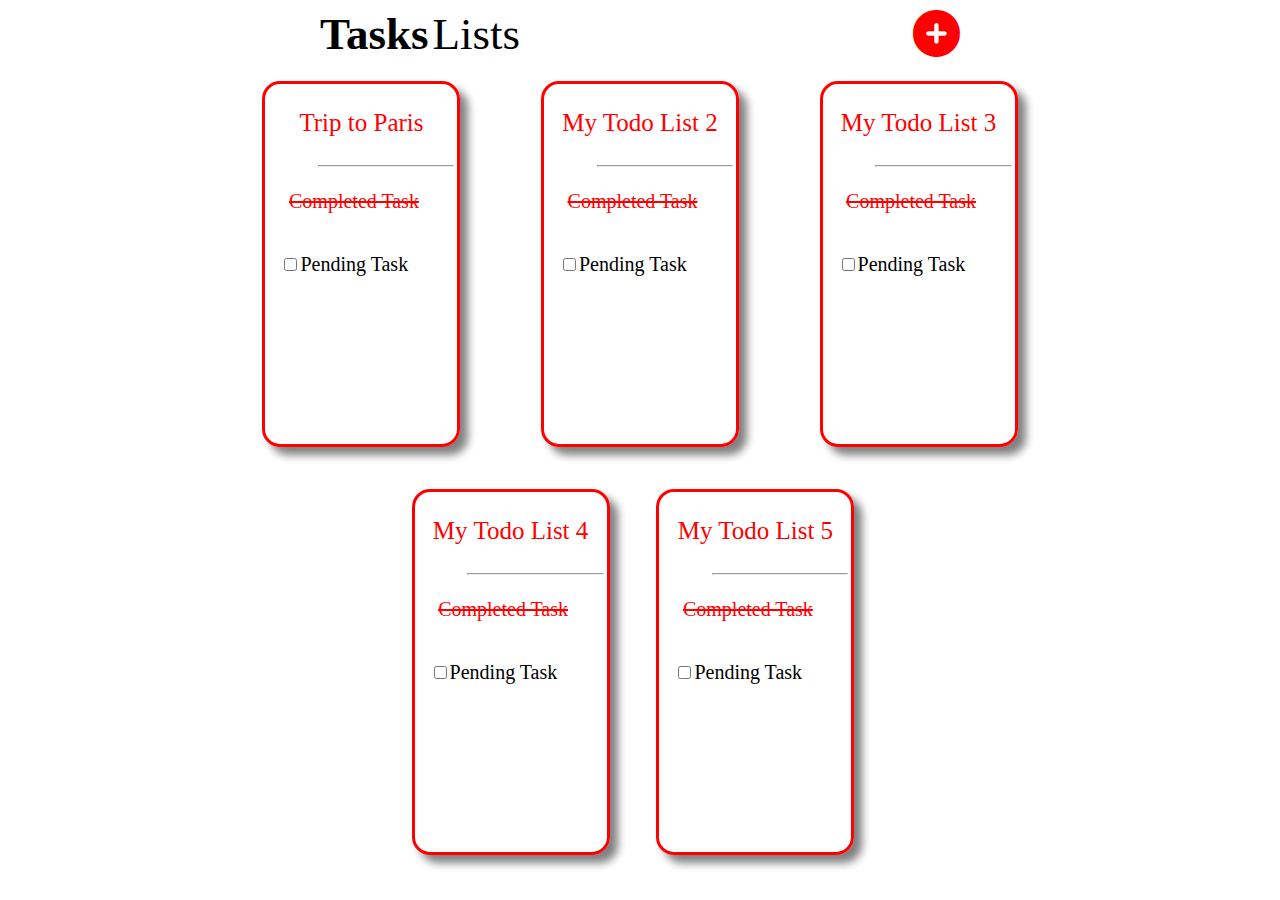
<file: index.html>
<!DOCTYPE html>
<html lang="en">
<head>
    <meta charset="UTF-8">
    <meta http-equiv="X-UA-Compatible" content="IE=edge">
    <meta name="viewport" content="width=device-width, initial-scale=1.0">
    <title>Document</title>
    <link rel="stylesheet" href="./index.css">
    <link rel="stylesheet" href="https://cdnjs.cloudflare.com/ajax/libs/font-awesome/6.0.0/css/all.min.css" integrity="sha512-9usAa10IRO0HhonpyAIVpjrylPvoDwiPUiKdWk5t3PyolY1cOd4DSE0Ga+ri4AuTroPR5aQvXU9xC6qOPnzFeg==" crossorigin="anonymous" referrerpolicy="no-referrer" />
</head>
<body>
    <div class="main">
        <div class="header">
            <div class="head-name">
                <span class="task">Tasks</span>
                <span class="list">Lists</span>
            </div>
            <div class="plus">
                <a href="./index3.html"><i class="fa-solid fa-circle-plus"></i></a>
            </div>
        </div>
        <div class="content">
            <div class="paris">
                <p class="list1">
                    <a href="./index2.html">Trip to Paris</a>
                </p>
                <hr>
                <p class="complete">Completed Task</p>
                <p class="check"><input type="checkbox">Pending Task</p>
            </div>
            <div class="list2">
                <p class="list1">
                    My Todo List 2
                </p>
                <hr>
                <p class="complete">Completed Task</p>
                <p class="check"><input type="checkbox">Pending Task</p>
            </div>
            <div class="list3">
                <p class="list1">
                    My Todo List 3
                </p>
                <hr>
                <p class="complete">Completed Task</p>
                <p class="check"><input type="checkbox">Pending Task</p> 
            </div>
            <div class="list4">
                <p class="list1">
                    My Todo List 4
                </p>
                <hr>
                <p class="complete">Completed Task</p>
                <p class="check"><input type="checkbox">Pending Task</p>
            </div>
            <div class="list5">
                <p class="list1">
                    My Todo List 5
                </p>
                <hr>
                <p class="complete">Completed Task</p>
                <p class="check"><input type="checkbox">Pending Task</p>
            </div>
        </div>
    </div>
</body>
</html>
</file>
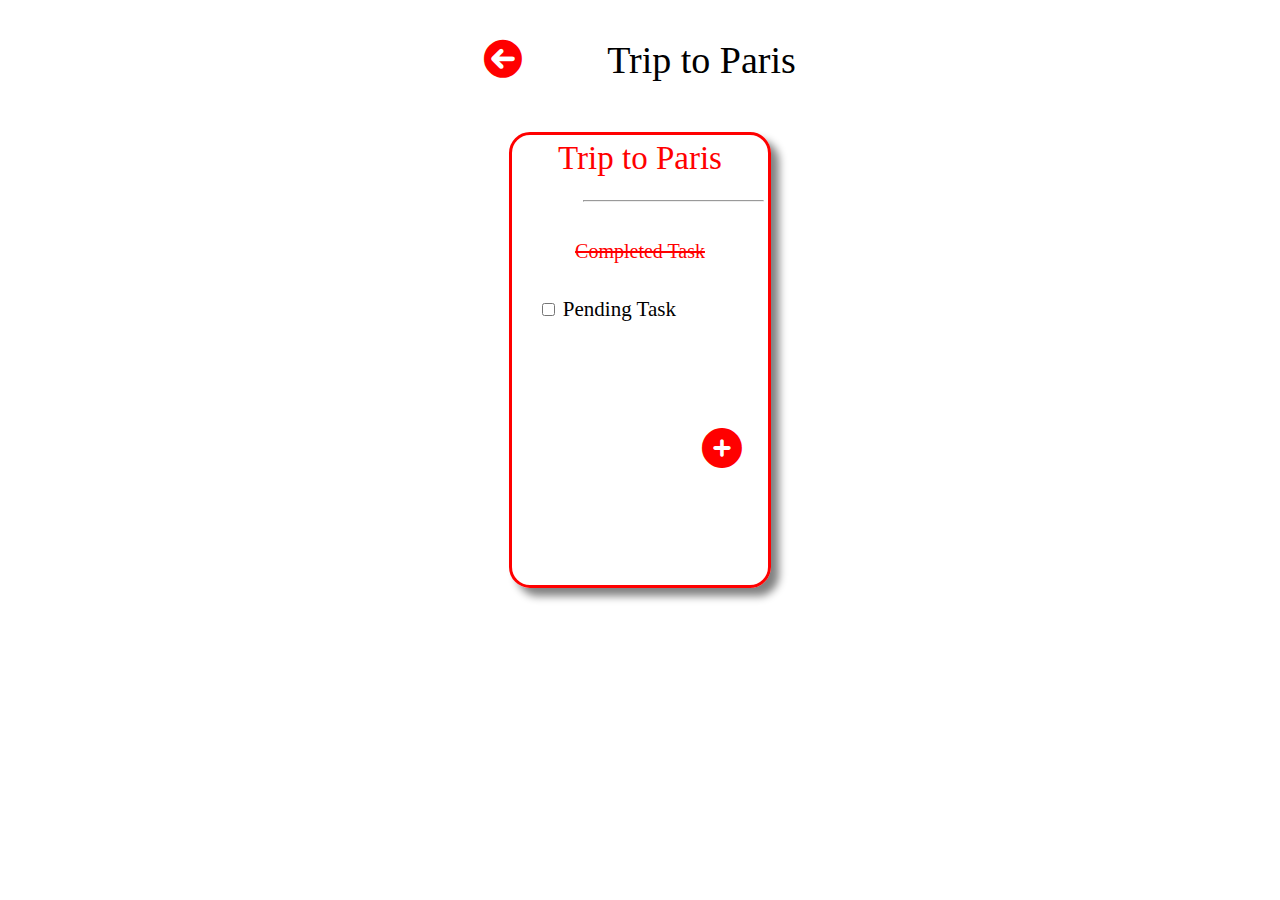
<file: index2.html>
<!DOCTYPE html>
<html lang="en">
<head>
    <meta charset="UTF-8">
    <meta http-equiv="X-UA-Compatible" content="IE=edge">
    <meta name="viewport" content="width=device-width, initial-scale=1.0">
    <title>Document</title>
    <link rel="stylesheet" href="./index2.css">
    <link rel="stylesheet" href="https://cdnjs.cloudflare.com/ajax/libs/font-awesome/6.0.0/css/all.min.css" integrity="sha512-9usAa10IRO0HhonpyAIVpjrylPvoDwiPUiKdWk5t3PyolY1cOd4DSE0Ga+ri4AuTroPR5aQvXU9xC6qOPnzFeg==" crossorigin="anonymous" referrerpolicy="no-referrer" />
</head>
<body>
    <div class="main">
        <div class="header">
            <div class="icon">
                <a href="./index.html"><i class="fa-solid fa-circle-arrow-left"></i></a>
            </div>
            <div class="head-name">Trip to Paris</div>
        </div>
        <div class="content">
            <p class="trip">Trip to Paris</p>
            <hr>
            <p class="comp">Completed Task</p>
            <div class="pending">
                <input type="checkbox">
                Pending Task
            </div>
            <div class="plus">
                <a href="./index4.html"><i class="fa-solid fa-circle-plus"></i></a>
            </div>
        </div>
        

    </div>

</body>
</html>
</file>
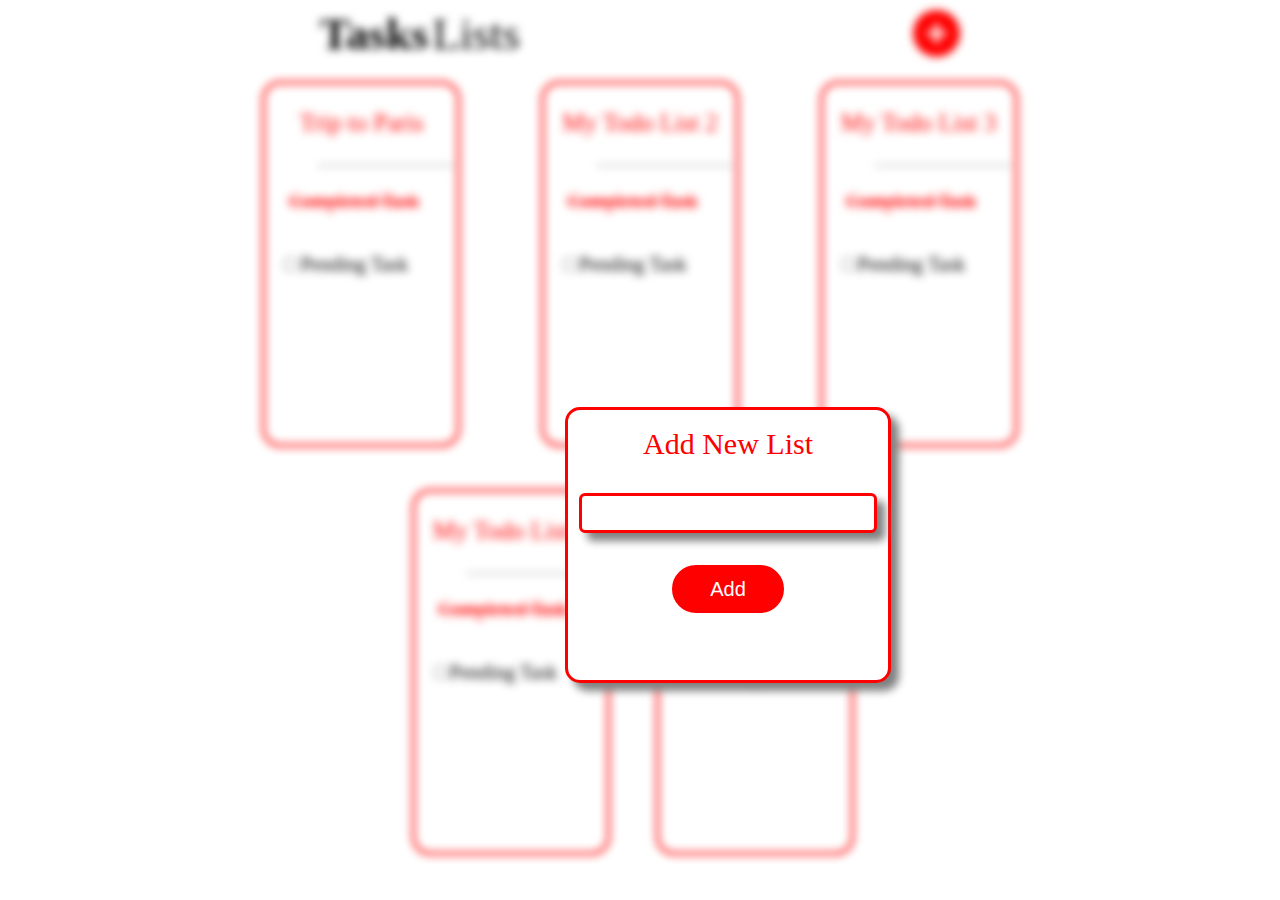
<file: index3.html>
<!DOCTYPE html>
<html lang="en">
<head>
    <meta charset="UTF-8">
    <meta http-equiv="X-UA-Compatible" content="IE=edge">
    <meta name="viewport" content="width=device-width, initial-scale=1.0">
    <title>Document</title>
    <link rel="stylesheet" href="./index3.css">
    <link rel="stylesheet" href="https://cdnjs.cloudflare.com/ajax/libs/font-awesome/6.0.0/css/all.min.css" integrity="sha512-9usAa10IRO0HhonpyAIVpjrylPvoDwiPUiKdWk5t3PyolY1cOd4DSE0Ga+ri4AuTroPR5aQvXU9xC6qOPnzFeg==" crossorigin="anonymous" referrerpolicy="no-referrer" />
</head>

    <body>
        <!-- blur content -->

        <div class="main">
            <div class="header">
                <div class="head-name">
                    <span class="task">Tasks</span>
                    <span class="list">Lists</span>
                </div>
                <div class="plus">
                    <i class="fa-solid fa-circle-plus"></i>
                </div>
            </div>
            <div class="content">
                <div class="paris">
                    <p class="list1">
                        <a href="">Trip to Paris</a>
                    </p>
                    <hr>
                    <p class="complete">Completed Task</p>
                    <p class="check"><input type="checkbox">Pending Task</p>
                </div>
                <div class="list2">
                    <p class="list1">
                        My Todo List 2
                    </p>
                    <hr>
                    <p class="complete">Completed Task</p>
                    <p class="check"><input type="checkbox">Pending Task</p>
                </div>
                <div class="list3">
                    <p class="list1">
                        My Todo List 3
                    </p>
                    <hr>
                    <p class="complete">Completed Task</p>
                    <p class="check"><input type="checkbox">Pending Task</p> 
                </div>
                <div class="list4">
                    <p class="list1">
                        My Todo List 4
                    </p>
                    <hr>
                    <p class="complete">Completed Task</p>
                    <p class="check"><input type="checkbox">Pending Task</p>
                </div>
                <div class="list5">
                    <p class="list1">
                        My Todo List 5
                    </p>
                    <hr>
                    <p class="complete">Completed Task</p>
                    <p class="check"><input type="checkbox">Pending Task</p>
                </div>
            </div>
        </div>
        <!-- active content -->
        <div class="active">
            <div class="add">Add New List</div>
            <div class="input-box">
                <input type="text">
            </div>
            
            <div class="button-icon"> 
               <button>Add </button>
            </div>

        </div>
    </body> 

</html>
</file>
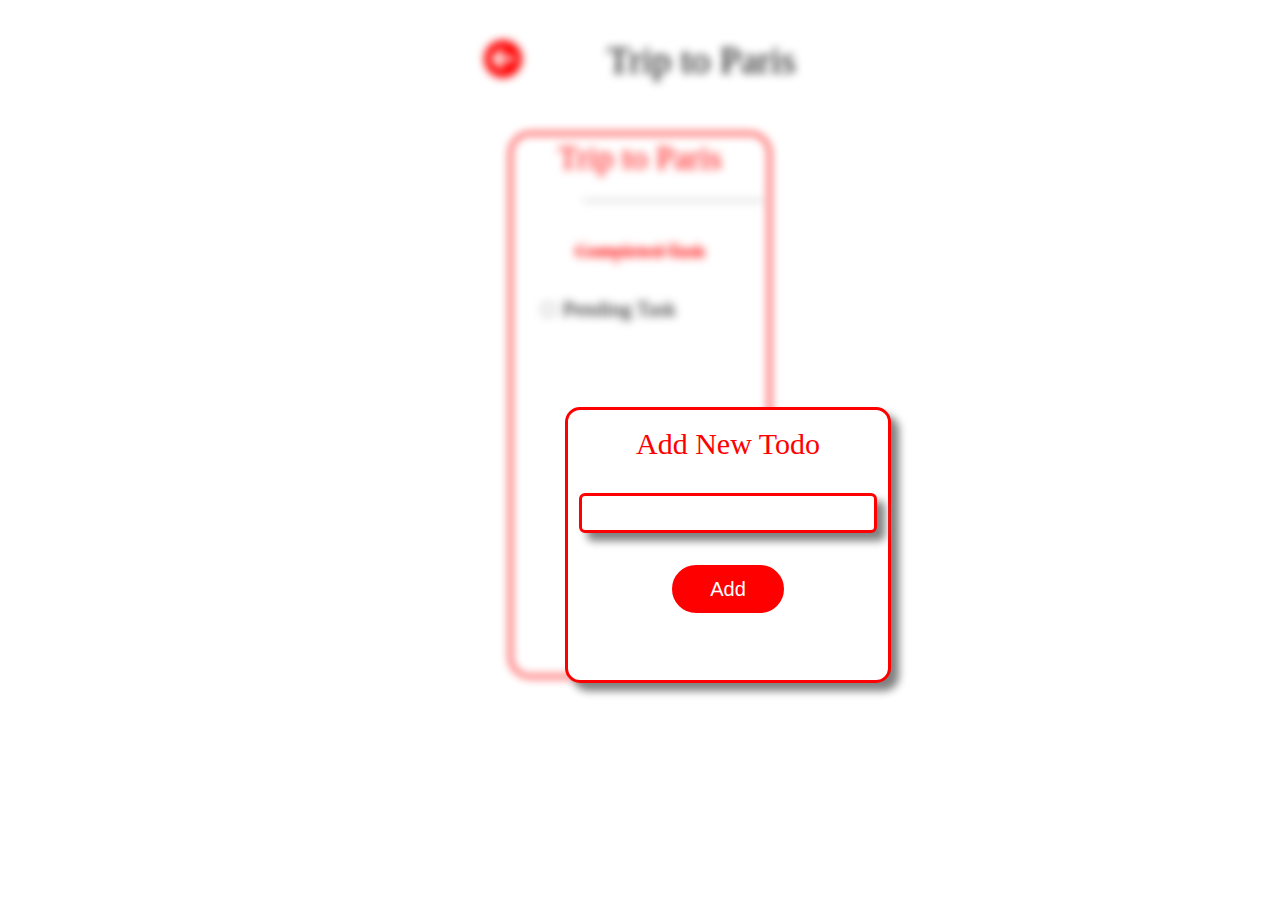
<file: index4.html>
<!DOCTYPE html>
<html lang="en">
<head>
    <meta charset="UTF-8">
    <meta http-equiv="X-UA-Compatible" content="IE=edge">
    <meta name="viewport" content="width=device-width, initial-scale=1.0">
    <title>Document</title>
    <link rel="stylesheet" href="./index4.css">
    <link rel="stylesheet" href="https://cdnjs.cloudflare.com/ajax/libs/font-awesome/6.0.0/css/all.min.css" integrity="sha512-9usAa10IRO0HhonpyAIVpjrylPvoDwiPUiKdWk5t3PyolY1cOd4DSE0Ga+ri4AuTroPR5aQvXU9xC6qOPnzFeg==" crossorigin="anonymous" referrerpolicy="no-referrer" />
</head>
<body>
    <!-- blur content -->
    <div class="main">
        <div class="header">
            <div class="icon"><i class="fa-solid fa-circle-arrow-left"></i></div>
            <div class="head-name">Trip to Paris</div>
        </div>
        <div class="content">
            <p class="trip">Trip to Paris</p>
            <hr>
            <p class="comp">Completed Task</p>
            <div class="pending">
                <input type="checkbox">
                Pending Task
            </div>
            <div class="plus"> <i class="fa-solid fa-circle-plus"></i></div>
        </div>
        

    </div>
    <!-- active content -->
    <div class="active">
        <div class="add">Add New Todo</div>
        <div class="input-box">
            <input type="text">
        </div>
        
        <div class="button-icon"> 
           <button>Add </button>
        </div>

    </div>

</body>
</html>
</file>
<file: index.css>
.main{
    display: flex;
    flex-direction: column;
    /* row-gap: 0px; */
    /* justify-content: space-around; */
    
}
.header{
    display:flex;
    /* border:3px solid black; */
    width:50vw;
    justify-content: space-between;
    margin: 0px auto;

}

.task{
    font-size: 45px;
    font-weight: bold;

}
.list{
font-size: 45px;

}
.plus{
    font-size: 47px;
    color: red;
}





.content{
    /* border:3px solid green; */
    width:62vw;
    /* height: 84vh; */
    display:flex;
    flex-wrap: wrap;
    gap: 42px;
    justify-content: space-around;
    margin: 19px auto;
}

/* first card */

.paris{
    border:3px solid red;
    border-radius: 18px;
    width:15vw;
    height:40vh;
    box-shadow: 8px 8px 8px gray;
    display: flex;
    flex-direction: column;
    /* row-gap: 10px; */
}
.list1{
    color:red;
    font-size: 25px;
    text-align:center;
    /* text-decoration: none; */
}
a{
    color:red;
    text-decoration: none;
}

hr{
    width:70%;
    margin:3px;
    align-self: flex-end;
}
.complete{
    text-decoration: line-through;
    color: red;
    text-align: center;
    margin-right: 15px;
    font-size: 20px;
}
.check{
    font-size: 20px;
    margin-left: 15px;
}





/* second card */
.list2{
    border:3px solid red;
    border-radius: 18px;
    width:15vw;
    height:40vh;
    box-shadow: 8px 8px 8px gray;
    display:flex;
    flex-direction: column;
}
.list3{
    border:3px solid red;
    border-radius: 18px;
    width:15vw;
    height:40vh;
    box-shadow: 8px 8px 8px gray;
    display:flex;
    flex-direction: column;
}
.list4{
    border:3px solid red;
    border-radius: 18px;
    width:15vw;
    height:40vh;
    box-shadow: 8px 8px 8px gray;
    margin-left: 166px;
    display:flex;
    flex-direction: column;
}
.list5{
    border:3px solid red;
    border-radius: 18px;
    width:15vw;
    height:40vh;
    box-shadow: 8px 8px 8px gray;
    margin-right: 180px;
    display:flex;
    flex-direction: column;
}
@media only  screen  and (min-width:320px)and (max-width:480px){
    .header{
        display:flex;
        /* border:3px solid black; */
        width:95vw;
        justify-content: space-between;
        /* margin: 0px auto; */
    
    }
    .task{
        font-size: 35px;
        font-weight: bold;
    
    }
    .list{
    font-size: 35px;
    
    }
    .plus{
        font-size: 40px;
        color: red;
    }
    .content{
        /* border:3px solid green; */
        width:95vw;
        /* height: 84vh; */
        display:flex;
        flex-direction: column;
        /* flex-wrap: wrap; */
        gap: 30px;
        align-items: center;
        /* margin: 19px auto; */
    }
    .paris{
        border:3px solid red;
        width:90vw;
        height:13vh;
    }
    .list2{
        border:3px solid red;
        width:90vw;
        height:13vh;
    }
    .list3{
        border:3px solid red;
        width:90vw;
        height:13vh;
    }
    .list4{
        border:3px solid red;
        margin-left: 0px;
        width:90vw;
        height:13vh;
    }
    .list5{
        border:3px solid red;
        margin-right: 0px;
        width:90vw;
        height:13vh;
    }
    .complete,hr,.check{
        display:none;
    }
    .list1{
        text-align: left;
        font-size: 25px;
        padding-top: 13px;
        margin-left: 10px;
    }
    
    

}
</file>
<file: index2.css>
.main{
    display:flex;
    flex-direction: column;
}
.header{
    display:flex;
   
    width:60vw;
    gap:85px;
    justify-content: center;
    margin:30px auto;

}
.icon{
    font-size: 38px;
    color:red;
}
.head-name{
    font-size: 38px;
   
}
.content{
    border-radius: 21px;
    display: flex;
    flex-direction: column;
    border:3px solid red;
    width:20vw;
    height:50vh;
    box-shadow: 8px 8px 8px gray;
    margin:20px auto;
    row-gap: 14px;
    
}
.plus{
    font-size: 40px;
    color:red;
    padding-top: 35%;
    
    text-align: right;
    margin-right: 10%;
}
a{
color: red;
}
.trip{
    font-size: 33px;
    text-align: center;
    margin:5px;
   
    color:red;
}
.comp{
    font-size: 20px;
    text-align: center;
    text-decoration:line-through;
    color: red;
    
}
.pending{
    font-size: 21px;
    margin-left: 10%;
}
hr{
    background-color: gray;
    margin:4px;
    width: 70%;
    align-self: flex-end;
} 
@media only  screen  and (min-width:320px)and (max-width:480px){
    .header{
        display:flex;
        
        width:95vw;
        gap:27px;
        justify-content: center;
     
    }
    .icon{
        font-size: 40px;
        color:red;
    }
    .head-name{
        font-size: 36px;
       
    }
    .content{
        border-radius: 21px;
        display: flex;
        flex-direction: column;
        border:3px solid red;
        width:71vw;
        height:60vh;
        margin:20px auto;
        row-gap: 14px;
      
    }
    

}
</file>
<file: index3.css>
.main{
    display: flex;
    flex-direction: column;
    filter: blur(4px);
    /* row-gap: 0px; */
    /* justify-content: space-around; */
    
}
.header{
    display:flex;
    /* border:3px solid black; */
    width:50vw;
    justify-content: space-between;
    margin: 0px auto;

}

.task{
    font-size: 45px;
    font-weight: bold;

}
.list{
font-size: 45px;

}
.plus{
    font-size: 47px;
    color: red;
}





.content{
    /* border:3px solid green; */
    width:62vw;
    /* height: 84vh; */
    display:flex;
    flex-wrap: wrap;
    gap: 42px;
    justify-content: space-around;
    margin: 19px auto;
}

/* first card */

.paris{
    border:3px solid red;
    border-radius: 18px;
    width:15vw;
    height:40vh;
    display: flex;
    flex-direction: column;
    /* row-gap: 10px; */
}
.list1{
    color:red;
    font-size: 25px;
    text-align:center;
    /* text-decoration: none; */
}
a{
    color:red;
    text-decoration: none;
}

hr{
    width:70%;
    margin:3px;
    align-self: flex-end;
}
.complete{
    text-decoration: line-through;
    color: red;
    text-align: center;
    margin-right: 15px;
    font-size: 20px;
}
.check{
    font-size: 20px;
    margin-left: 15px;
}





/* second card */
.list2{
    border:3px solid red;
    border-radius: 18px;
    width:15vw;
    height:40vh;
    display:flex;
    flex-direction: column;
}
.list3{
    border:3px solid red;
    border-radius: 18px;
    width:15vw;
    height:40vh;
    display:flex;
    flex-direction: column;
}
.list4{
    border:3px solid red;
    border-radius: 18px;
    width:15vw;
    height:40vh;
    margin-left: 166px;
    display:flex;
    flex-direction: column;
    align-self: flex-end;
}
.list5{
    border:3px solid red;
    border-radius: 18px;
    width:15vw;
    height:40vh;
    margin-right: 180px;
    display:flex;
    flex-direction: column;
}



/* active content */

.active{
    background-color: white;
    border: 3px solid red;
    border-radius:15px;
    box-shadow: 8px 8px 8px gray;
    width: 25vw;
    height:30vh;
    display:flex;
    flex-direction: column;
    position:absolute;
    bottom:217px;
    left: 565px;
    row-gap: 32px;
    align-items: center;
}
.add{
    font-size: 30px;
    color:red;
    margin-top: 17px;
}
.input-box input{
    border: 3px solid red;
    box-shadow: 8px 8px 8px gray;
    width:18rem;
    height:2rem;
    border-radius: 6px;
}
.button-icon button{
    font-size: 20px;
    color:white;

}
button{
    background-color: red;
    border-radius: 33px;
    border: 3px solid red;
    width:7rem;
    height:3rem;
}





@media only  screen  and (min-width:320px)and (max-width:480px){
    .header{
        display:flex;
        /* border:3px solid black; */
        width:95vw;
        justify-content: space-between;
        /* margin: 0px auto; */
    
    }
    .task{
        font-size: 35px;
        font-weight: bold;
    
    }
    .list{
    font-size: 35px;
    
    }
    .plus{
        font-size: 40px;
        color: red;
    }
    .content{
        /* border:3px solid green; */
        width:95vw;
        /* height: 84vh; */
        display:flex;
        flex-direction: column;
        /* flex-wrap: wrap; */
        gap: 30px;
        align-items: center;
        /* margin: 19px auto; */
    }
    .paris{
        border:3px solid red;
        width:90vw;
        height:13vh;
    }
    .list2{
        border:3px solid red;
        width:90vw;
        height:13vh;
    }
    .list3{
        border:3px solid red;
        width:90vw;
        height:13vh;
    }
    .list4{
        border:3px solid red;
        margin-left: 0px;
        width:90vw;
        height:13vh;
    }
    .list5{
        border:3px solid red;
        margin-right: 0px;
        width:90vw;
        height:13vh;
    }
    .complete,hr,.check{
        display:none;
    }
    .list1{
        text-align: left;
        font-size: 25px;
        padding-top: 13px;
        margin-left: 10px;
    }
    


    .active{
        
        width: 82vw;
        height:30vh;
        left: 39px;
        row-gap: 20px;
       
    }
    .add{
        font-size: 25px;
        margin-top: 36px;
    }
    .input-box input{
        
        width:10rem;
        height:22px;
        border-radius: 6px;
    }
    .button-icon button{
        font-size: 17px;
        
    
    }
    button{
        
        width:5rem;
        height:30px;
    }
    

}
</file>
<file: index4.css>
/* blur content */
.main{
    filter: blur(4px);
    display:flex;
    flex-direction: column;
    
}
.header{
    display:flex;
   
    width:60vw;
    gap:85px;
    justify-content: center;
    margin:30px auto;

}
.icon{
    font-size: 38px;
    color:red;
}
.head-name{
    font-size: 38px;
   
}
.content{
    border-radius: 21px;
    display: flex;
    flex-direction: column;
    border:3px solid red;
    width:20vw;
    height:60vh;
    margin:20px auto;
    row-gap: 14px;
    
}
.plus{
    font-size: 40px;
    color:red;
    padding-top: 57%;
    
    text-align: right;
    margin-right: 10%;
}
.trip{
    font-size: 33px;
    text-align: center;
    margin:5px;
   
    color:red;
}
.comp{
    font-size: 20px;
    text-align: center;
    text-decoration:line-through;
    color: red;
    
}
.pending{
    font-size: 21px;
    margin-left: 10%;
}
hr{
    background-color: gray;
    margin:4px;
    width: 70%;
    align-self: flex-end;
} 



/* active content */
.active{
    background-color: white;
    border: 3px solid red;
    box-shadow: 8px 8px 8px gray;
    border-radius:15px;
    width: 25vw;
    height:30vh;
    display:flex;
    flex-direction: column;
    position:absolute;
    bottom:217px;
    left: 565px;
    row-gap: 32px;
    align-items: center;
}
.add{
    font-size: 30px;
    color:red;
    margin-top: 17px;
}
.input-box input{
    border: 3px solid red;
    box-shadow: 8px 8px 8px gray;
    width:18rem;
    height:2rem;
    border-radius: 6px;
}
.button-icon button{
    font-size: 20px;
    color:white;

}
button{
    background-color: red;
    border-radius: 33px;
    border: 3px solid red;
    width:7rem;
    height:3rem;
}




@media only  screen  and (min-width:320px)and (max-width:480px){
    .header{
        display:flex;
        
        width:95vw;
        gap:27px;
        justify-content: center;
     
    }
    .icon{
        font-size: 40px;
        color:red;
    }
    .head-name{
        font-size: 36px;
       
    }
    .plus{
        
        padding-top: 35%;
    
    }
    .content{
        border-radius: 21px;
        display: flex;
        flex-direction: column;
        border:3px solid red;
        width:71vw;
        height:60vh;
        margin:20px auto;
        row-gap: 14px;
      
    }
    /* active content */
    .active{
        width:90vw;
        height:26vh;
        left:10px;
        row-gap: 20px;


    }
    .add{
        font-size: 20px;
        
    }
    .input-box input{
        width:10rem;
        height:22px;
        border-radius: 6px;
    }
    .button-icon button{
        font-size: 17px;
        color:white;
    
    }
    button{
        background-color: red;
        border-radius: 33px;
        border: 3px solid red;
        width:5rem;
        height:27px;
    }
    

}
</file>
